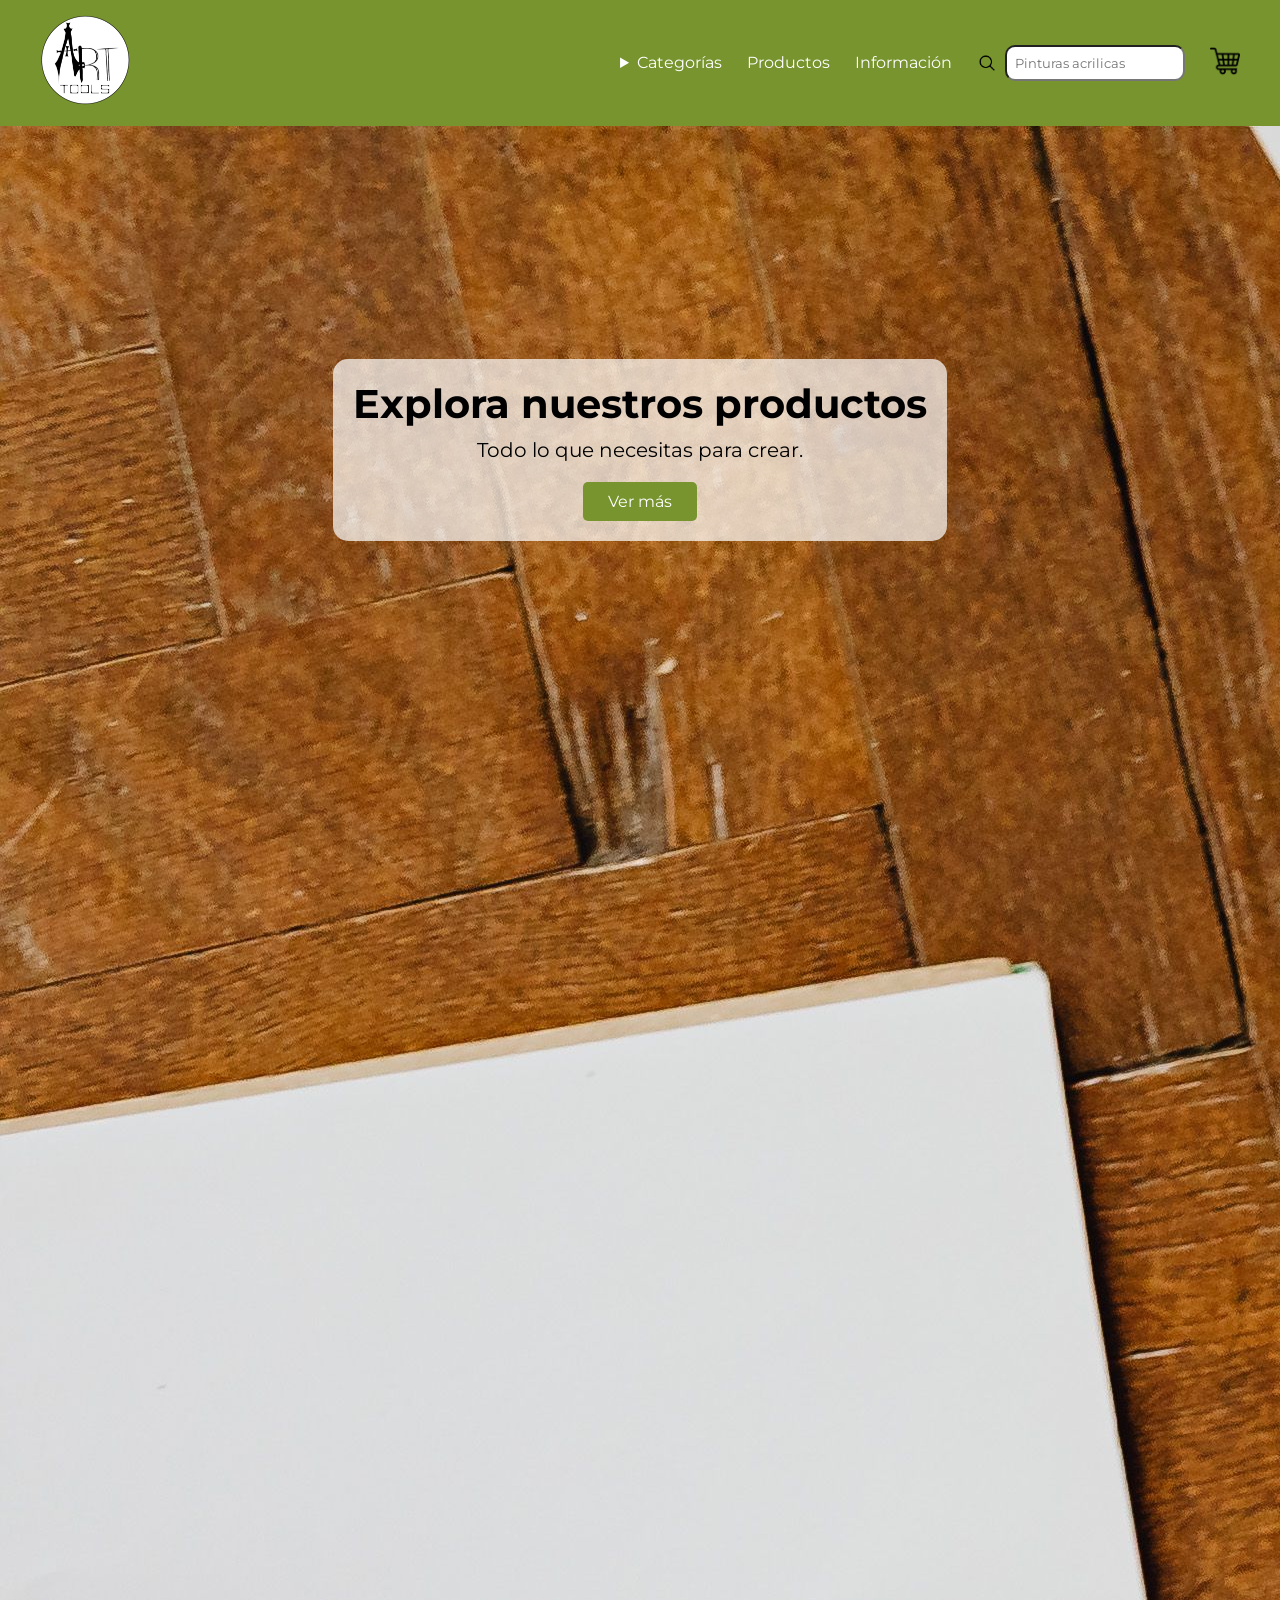
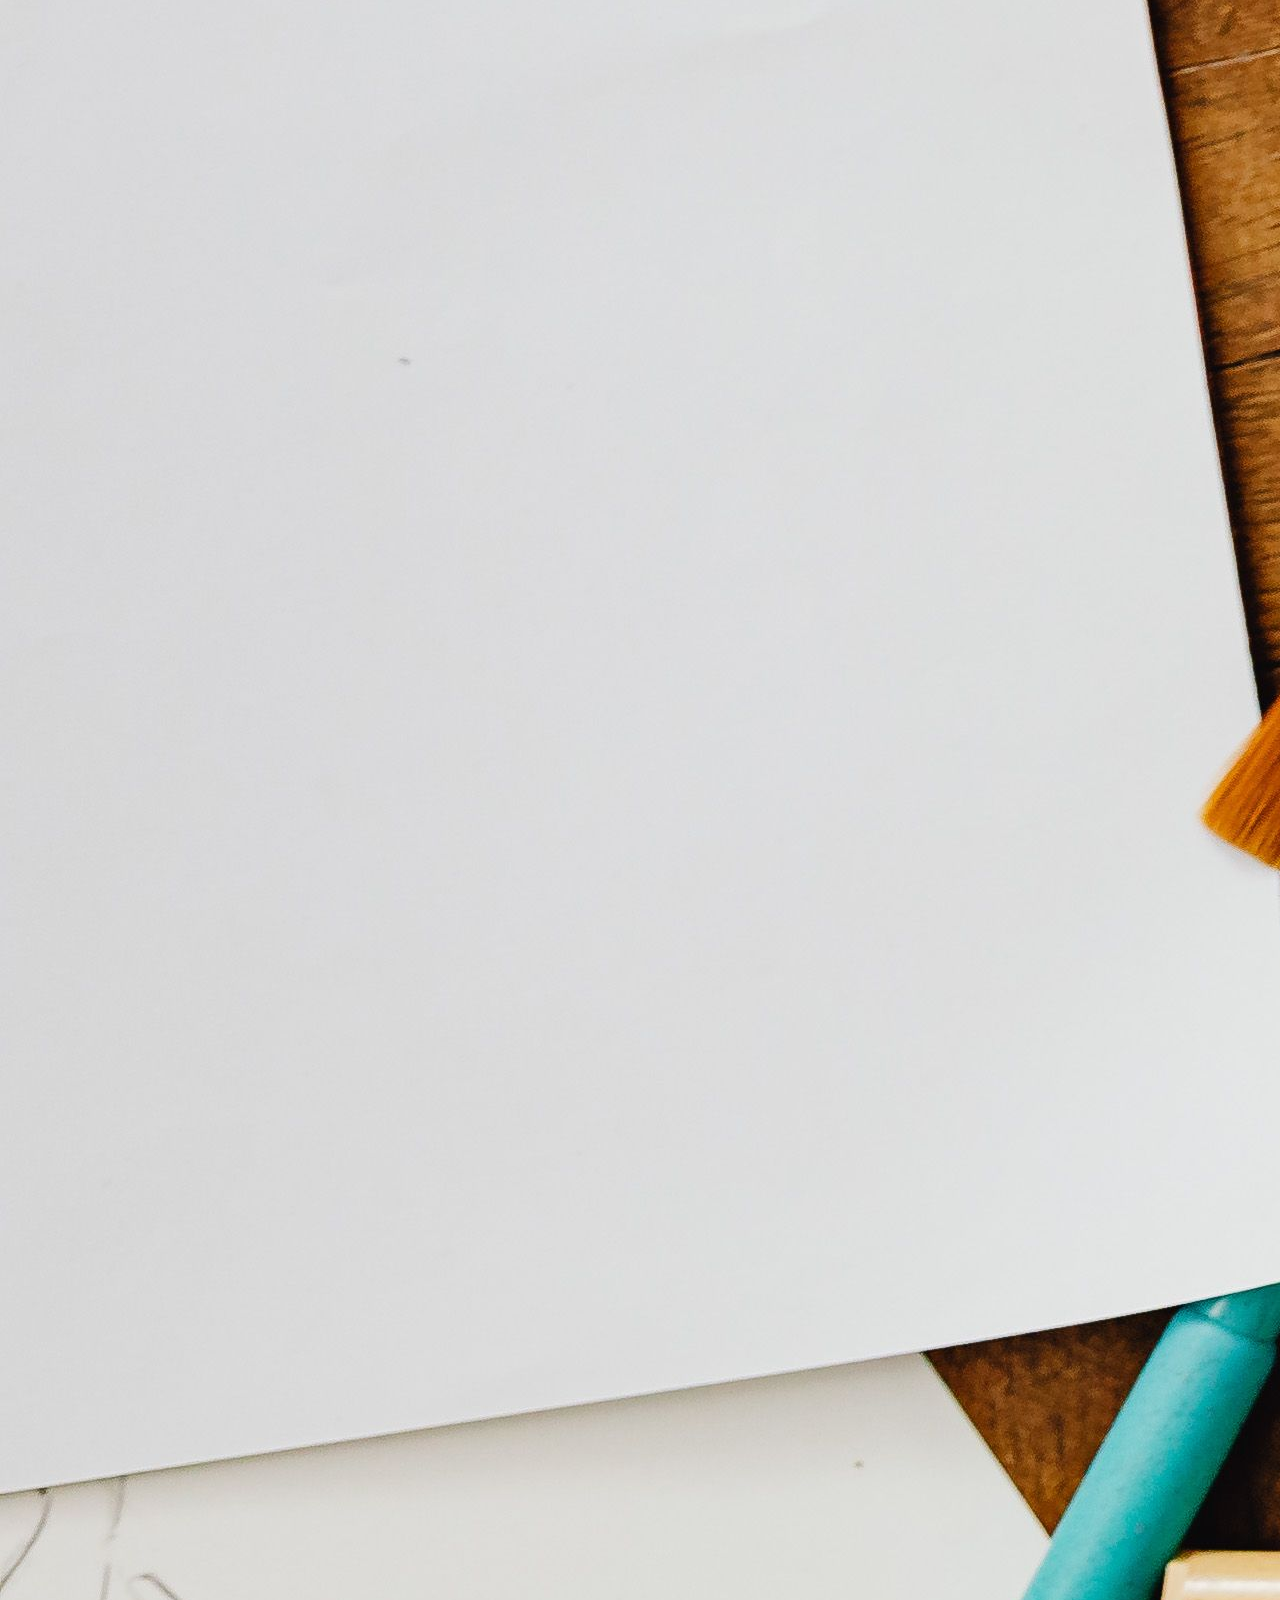
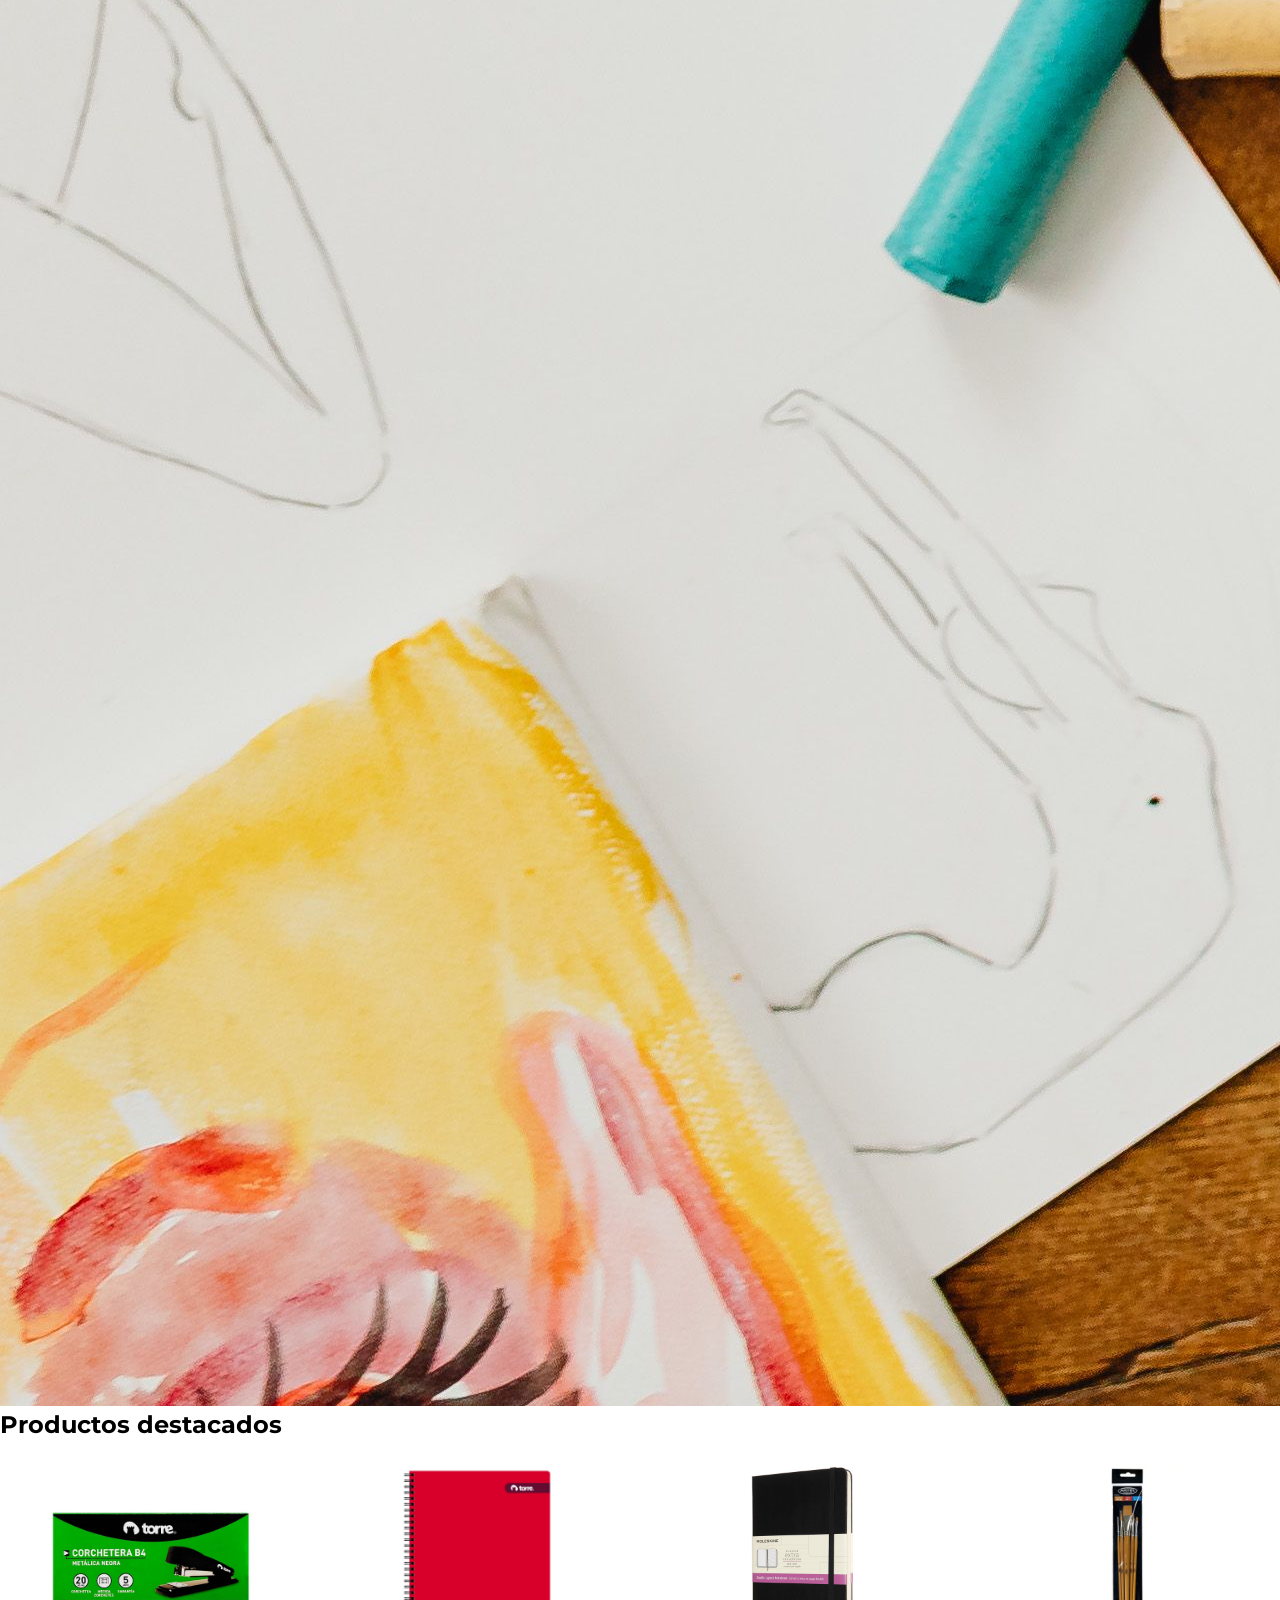
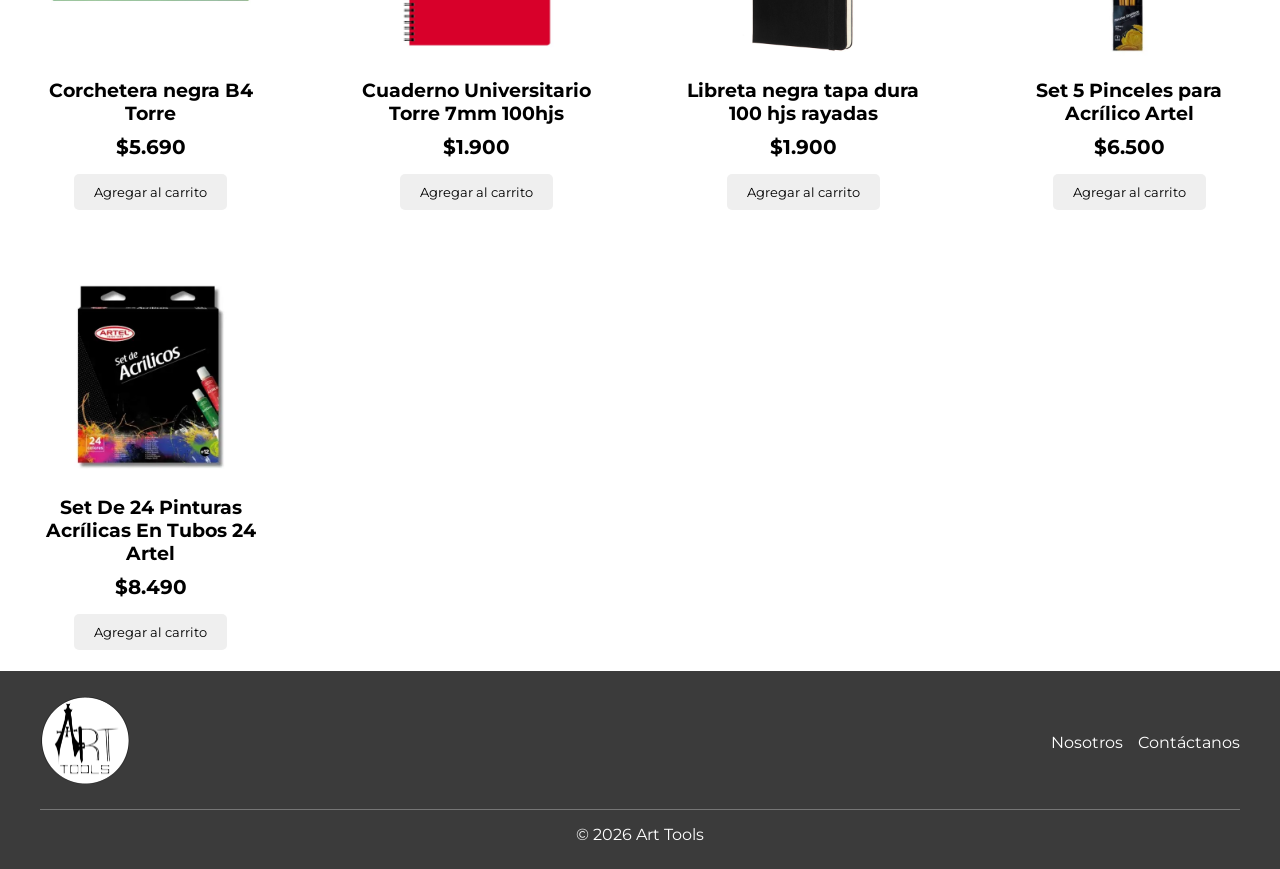
<file: index.html>
<!DOCTYPE html>
<html lang="es">
<head>
    <meta charset="UTF-8">
    <meta name="viewport" content="width=device-width, initial-scale=1.0">
    <title>Art Tools - Tu tienda de arte</title>
    <link rel="stylesheet" href="css/style.css"/>
    <link rel="preconnect" href="https://fonts.googleapis.com">
    <link rel="preconnect" href="https://fonts.gstatic.com" crossorigin>
    <link href="https://fonts.googleapis.com/css2?family=Montserrat:ital,wght@0,700;1,700&display=swap" rel="stylesheet">
</head>
<body>
    <header>
        <nav class="cabecera">
            <div class="logo">
                <h1>
                    <a href="index.html">
                        <img src="img/logo.png" alt="Art Tools"/>
                    </a>
                </h1>
            </div>
            <div class="content-menu">
                <ul class="menu">
                <li class="menu-categorias">
                    <details>
                        <summary>Categorías</summary>
                        <ul class="submenu">
                            <li><a href="#">Escolar</a></li>
                            <li><a href="#">Oficina</a></li>
                            <li><a href="#">Papelería</a></li>
                            <li><a href="#">Técnicas varias</a></li>
                        </ul>
                    </details>
                </li>
                <li><a href="productos.html">Productos</a></li>
                <li><a href="informacion.html">Información</a></li>
                </ul>
                <div class="buscar">
                <form action="/busqueda" method="get">
                <img src="img/lupa.png" alt="" aria-hidden="true"/>
                <label for="busqueda">Buscar</label>
                <input type="text" id="busqueda" 
                    name="barraBusqueda" placeholder="Pinturas acrilicas">
                </form>
                </div>
                <a class="carrito" href="carrito.html">
                <img src="img/carrito-de-compras.png" alt="Carrito"/>
            </a>
            </div>
        </nav>
    </header>
    <main>
        <section class="hero-inicio">  
            <img src="img/banners/banner.jpg" alt="img fondo">
            <div class="hero-content">
                <h2>Explora nuestros productos</h2>
                <p>Todo lo que necesitas para crear.</p>
                <a href="productos.html">Ver más</a>
            </div>
        </section>
        <section class="productos-destacados">
            <h2>Productos destacados</h2>
            <div class="productos-grid">
                <article class="producto-card">
                <a href="producto.html">
                  <img src="img/productos/corchetera.jpg" 
                        alt="corchetera negra b4 torre"/>
                    <h3>Corchetera negra B4 Torre</h3>  
                </a>
                <p class="precio">$5.690</p>
                <button type="button">Agregar al carrito</button>   
            </article>     
            <article class="producto-card">
                <a href="#">
                    <img src="img/productos/cuaderno.jpg" 
                        alt="cuaderno universitario torre 7mm 100hjs"/>
                    <h3>Cuaderno Universitario Torre 7mm 100hjs</h3>
                </a>
                <p class="precio">$1.900</p>
                <button type="button">Agregar al carrito</button>   
            </article>     
            <article class="producto-card">
                <a href="#">
                    <img src="img/productos/libreta.jpg" 
                        alt="libreta negra tapa dura 100 hjs rayadas"/>
                    <h3>Libreta negra tapa dura 100 hjs rayadas</h3>
                </a> 
                <p class="precio">$1.900</p>
                <button type="button">Agregar al carrito</button>   
            </article>     
            <article class="producto-card">
                <a href="#">
                    <img src="img/productos/pinceles.jpg" 
                        alt="set 5 pinceles para acrilico artel"/>
                    <h3>Set 5 Pinceles para Acrílico Artel</h3>
                </a>
                <p class="precio">$6.500</p>
                <button type="button">Agregar al carrito</button>   
            </article>     
            <article class="producto-card">
                <a href="#">
                    <img src="img/productos/pintura.jpg" 
                        alt="set 24 pinturas acrilicas tubos 24 artel"/>
                    <h3>Set De 24 Pinturas Acrílicas En Tubos 24 Artel</h3>
                </a>                
                <p class="precio">$8.490</p>
                <button type="button">Agregar al carrito</button>   
            </article>   
            </div>  
        </section>
    </main>
    <footer>
        <div class="footer-cont">
            <a href="index.html">
                <img src="img/logo.png" alt="Art Tools" />
            </a>
            <ul>
                <li><a href="informacion.html">Nosotros</a></li>
                <li><a href="informacion.html">Contáctanos</a></li>
            </ul>
        </div>
        <p>&copy; 2026 Art Tools</p>
    </footer>
</body>
</html>
</file>
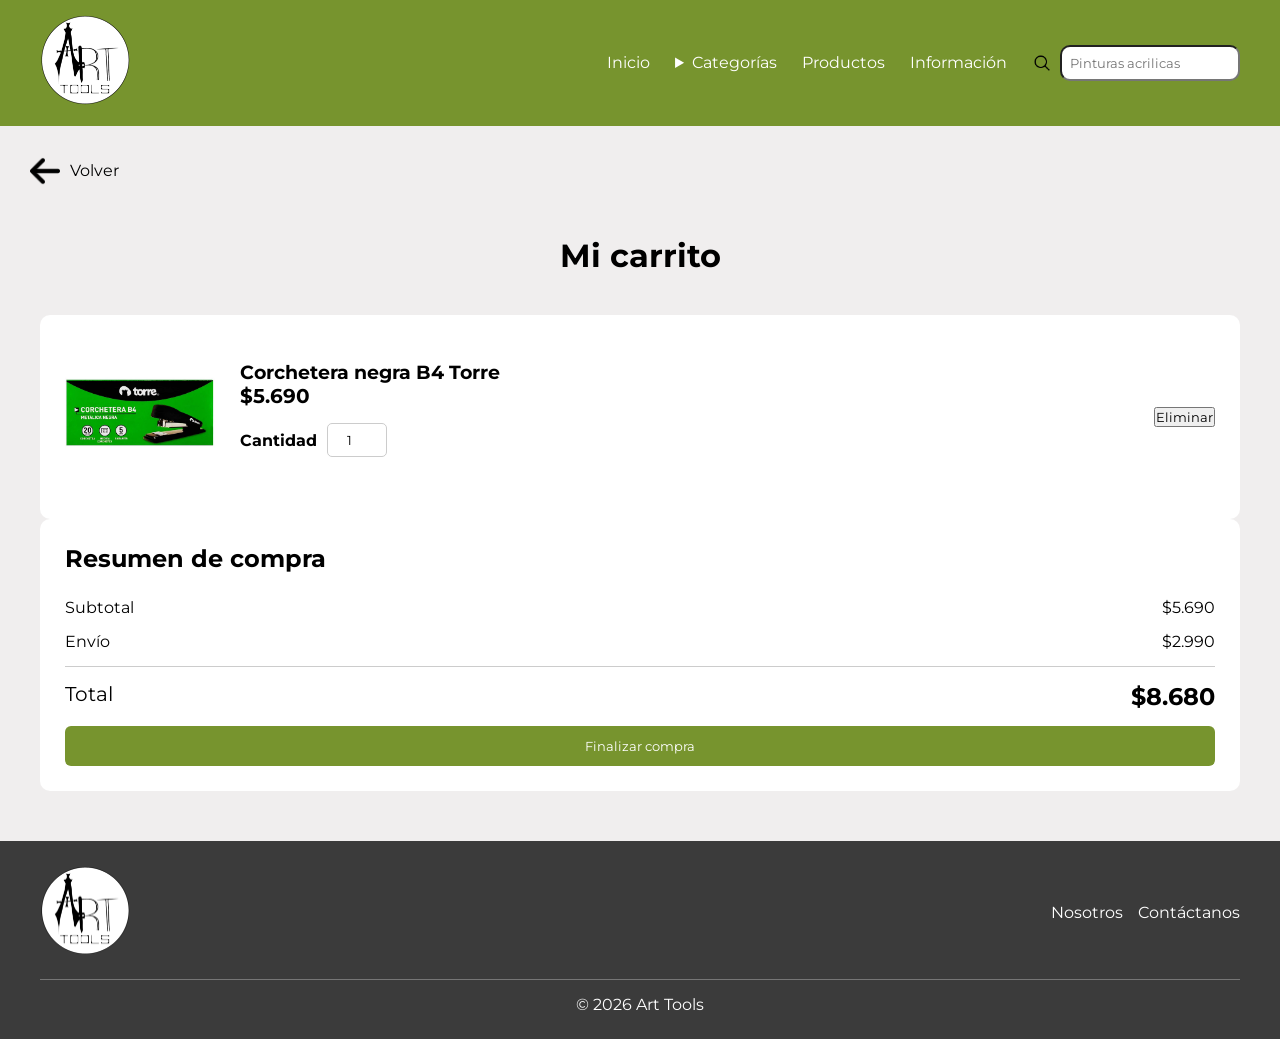
<file: carrito.html>
<!DOCTYPE html>
<html lang="es">
<head>
    <meta charset="UTF-8">
    <meta name="viewport" content="width=device-width, initial-scale=1.0">
    <title>Art Tools - Carrito</title>
    <link rel="stylesheet" href="css/style_carrito.css"/>
    <link rel="preconnect" href="https://fonts.googleapis.com">
    <link rel="preconnect" href="https://fonts.gstatic.com" crossorigin>
    <link href="https://fonts.googleapis.com/css2?family=Montserrat:ital,wght@0,700;1,700&display=swap" rel="stylesheet">
</head>
<body>
    <header>
        <nav class="cabecera">
            <div class="logo">
                <h1>
                    <a href="index.html">
                        <img src="img/logo.png" alt="Art Tools"/>
                    </a>
                </h1>
            </div>
            <div class="content-menu">
                <ul class="menu">
                <li class="menu-categorias">
                    <li><a href="index.html">Inicio</a></li>
                    <details>
                        <summary>Categorías</summary>
                        <ul class="submenu">
                            <li><a href="#">Escolar</a></li>
                            <li><a href="#">Oficina</a></li>
                            <li><a href="#">Papelería</a></li>
                            <li><a href="#">Técnicas varias</a></li>
                        </ul>
                    </details>
                </li>
                <li><a href="productos.html">Productos</a></li>
                <li><a href="informacion.html">Información</a></li>
                </ul>
                <div class="buscar">
                <form action="/busqueda" method="get">
                <img src="img/lupa.png" alt="" aria-hidden="true"/>
                <label for="busqueda">Buscar</label>
                <input type="text" id="busqueda" 
                    name="barraBusqueda" placeholder="Pinturas acrilicas">
                </form>
                </div>
            </div>
        </nav>
    </header>
    <main>
        <div class="volver">      
            <a class="volver" href="#">
            <img src="img/flecha.png" alt="regresar"/>Volver</a>
        </div>
        <section class="carrito-info">
            <h2>Mi carrito</h2>
            <div class="productos-carrito">
                <article class="producto-carrito">
                    <div class="img-p-carrito">
                        <img src="img/productos/corchetera.jpg" alt="Corchetera negra B4 Torre"/>
                    </div>
                    <div class="info-carrito">
                        <h3>Corchetera negra B4 Torre</h3>
                        <p class="precio">$5.690</p>
                        <div class="cantidad">
                            <label for="cantidad-p">Cantidad</label>
                            <input type="number" id="cantidad-p"
                                name="cantidad-p" value="1" min="1"/>
                        </div>
                    </div>
                    <button type="button">Eliminar</button>
                </article>
                <aside class="resumen-carrito">
                    <h2>Resumen de compra</h2>
                    <div class="subtotal">
                        <span>Subtotal</span>
                        <span>$5.690</span>
                    </div>
                    <div class="envio">
                        <span>Envío</span>
                        <span>$2.990</span>
                    </div>
                    <div class="total">
                        <span>Total</span>
                        <strong>$8.680</strong>
                    </div>
                    <button type="button">Finalizar compra</button>
                </aside>
            </div>
        </section>
    </main>
    <footer>
        <div class="footer-cont">
            <a href="index.html">
                <img src="img/logo.png" alt="Art Tools" />
            </a>
            <ul>
                <li><a href="informacion.html">Nosotros</a></li>
                <li><a href="informacion.html">Contáctanos</a></li>
            </ul>
        </div>
        <p>&copy; 2026 Art Tools</p>
    </footer>
</body>
</html>
</file>
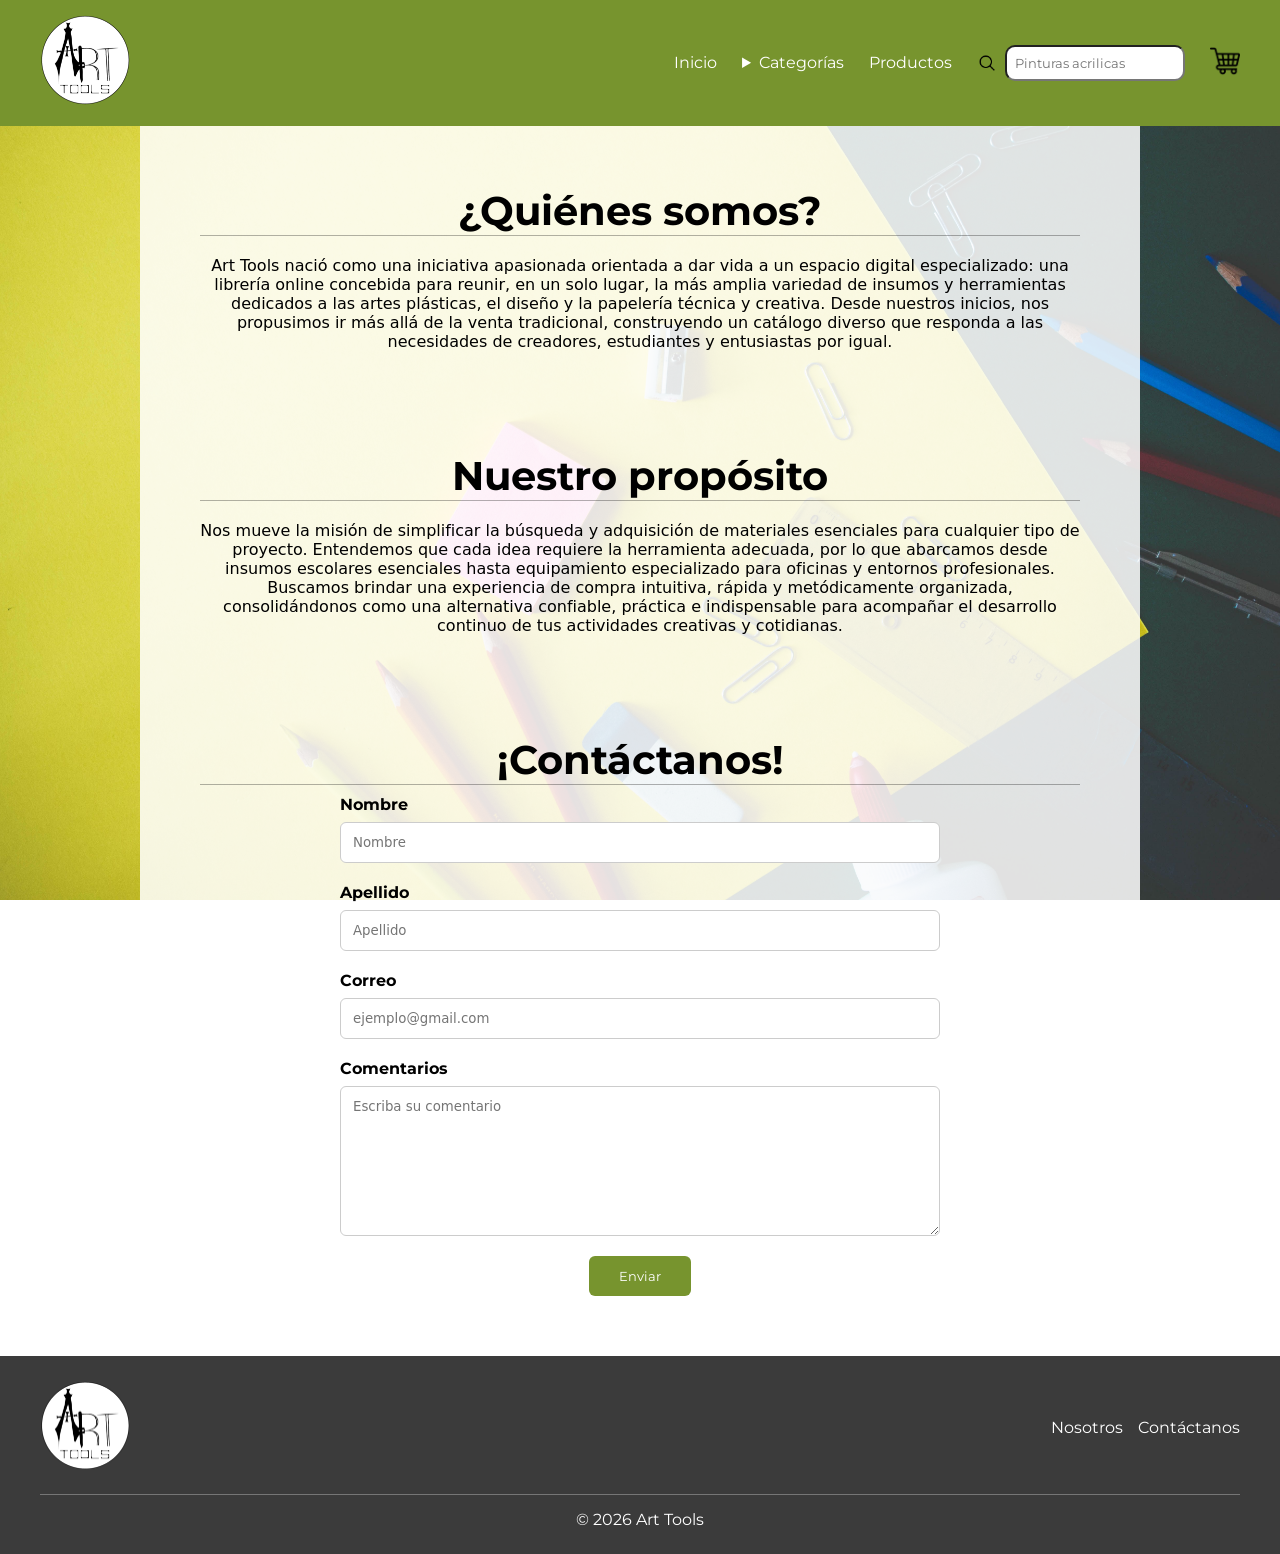
<file: informacion.html>
<!DOCTYPE html>
<html lang="es">
<head>
    <meta charset="UTF-8">
    <meta name="viewport" content="width=device-width, initial-scale=1.0">
    <title>Art Tools - Nosotros</title>
    <link rel="stylesheet" href="css/style_info.css"/>
    <link rel="preconnect" href="https://fonts.googleapis.com">
    <link rel="preconnect" href="https://fonts.gstatic.com" crossorigin>
    <link href="https://fonts.googleapis.com/css2?family=Montserrat:ital,wght@0,700;1,700&display=swap" rel="stylesheet">
</head>
</head>
<body>
    <header>
        <nav class="cabecera">
            <div class="logo">
                <h1>
                    <a href="index.html">
                        <img src="img/logo.png" alt="Art Tools"/>
                    </a>
                </h1>
            </div>
            <div class="content-menu">
                <ul class="menu">
                    <li><a href="index.html">Inicio</a></li>
                    <li class="menu-categorias">
                        <details>
                            <summary>Categorías</summary>
                            <ul class="submenu">
                                <li><a href="#">Escolar</a></li>
                                <li><a href="#">Oficina</a></li>
                                <li><a href="#">Papelería</a></li>
                                <li><a href="#">Técnicas varias</a></li>
                            </ul>
                        </details>
                    </li>
                    <li><a href="productos.html">Productos</a></li>
                </ul>
                <div class="buscar">
                <form action="/busqueda" method="get">
                <img src="img/lupa.png" alt="" aria-hidden="true"/>
                <label for="busqueda">Buscar</label>
                <input type="text" id="busqueda" 
                    name="barraBusqueda" placeholder="Pinturas acrilicas">
                </form>
                </div>
                <a class="carrito" href="carrito.html">
                <img src="img/carrito-de-compras.png" alt="Carrito"/>
            </a>
            </div>
        </nav>
    </header>
    <main>
        <section class="hero-info">
        <div class="contenido">
            <section class="somos">
                <h2>¿Quiénes somos?</h2>
                <p>Art Tools nació como una iniciativa apasionada orientada a dar vida a un espacio digital 
                    especializado: una librería online concebida para reunir, en un solo lugar, la más amplia
                    variedad de insumos y herramientas dedicados a las artes plásticas, el diseño y la papelería 
                    técnica y creativa. Desde nuestros inicios, nos propusimos ir más allá de la venta tradicional,
                    construyendo un catálogo diverso que responda a las necesidades de creadores, estudiantes y
                    entusiastas por igual.
                </p>      
            </section>
            <section class="proposito">
                <h2>Nuestro propósito</h2>
                <p>Nos mueve la misión de simplificar la búsqueda y adquisición de materiales 
                    esenciales para cualquier tipo de proyecto. Entendemos que cada idea requiere 
                    la herramienta adecuada, por lo que abarcamos desde insumos escolares esenciales 
                    hasta equipamiento especializado para oficinas y entornos profesionales. 
                    Buscamos brindar una experiencia de compra intuitiva, rápida y metódicamente organizada, 
                    consolidándonos como una alternativa confiable, práctica e indispensable para acompañar 
                    el desarrollo continuo de tus actividades creativas y cotidianas.
                </p>  
            </section>
            <section class="contacto">
                <h2>¡Contáctanos!</h2>
                <form action="/formulario" method="post">
                <div class="campo">
                    <label for="nombre">Nombre</label>
                    <input 
                        type="text" 
                        id="nombre" 
                        name="nombre"
                        placeholder="Nombre"
                        required>
                </div>
                <div class="campo">
                    <label for="apellido">Apellido</label>
                    <input 
                        type="text" 
                        id="apellido" 
                        name="apellido"
                        placeholder="Apellido"
                        required>
                </div>
                <div class="campo">
                    <label for="email">Correo</label>
                    <input 
                        type="email" 
                        id="email" 
                        name="correo" 
                        placeholder="ejemplo@gmail.com"
                        required>
                </div>
                <div class="campo">
                    <label for="comentario">Comentarios</label>
                    <textarea 
                        id="comentario" 
                        name="comentario" 
                        placeholder="Escriba su comentario"
                        required></textarea>
                </div>
                <button type="submit">Enviar</button>
            </form>
        </section>   
        </div>    
    </main>
    <footer>
        <div class="footer-cont">
            <a href="index.html">
                <img src="img/logo.png" alt="Art Tools" />
            </a>
            <ul>
                <li><a href="informacion.html">Nosotros</a></li>
                <li><a href="informacion.html">Contáctanos</a></li>
            </ul>
        </div>
        <p>&copy; 2026 Art Tools</p>
    </footer>
</body>
</html>
</file>
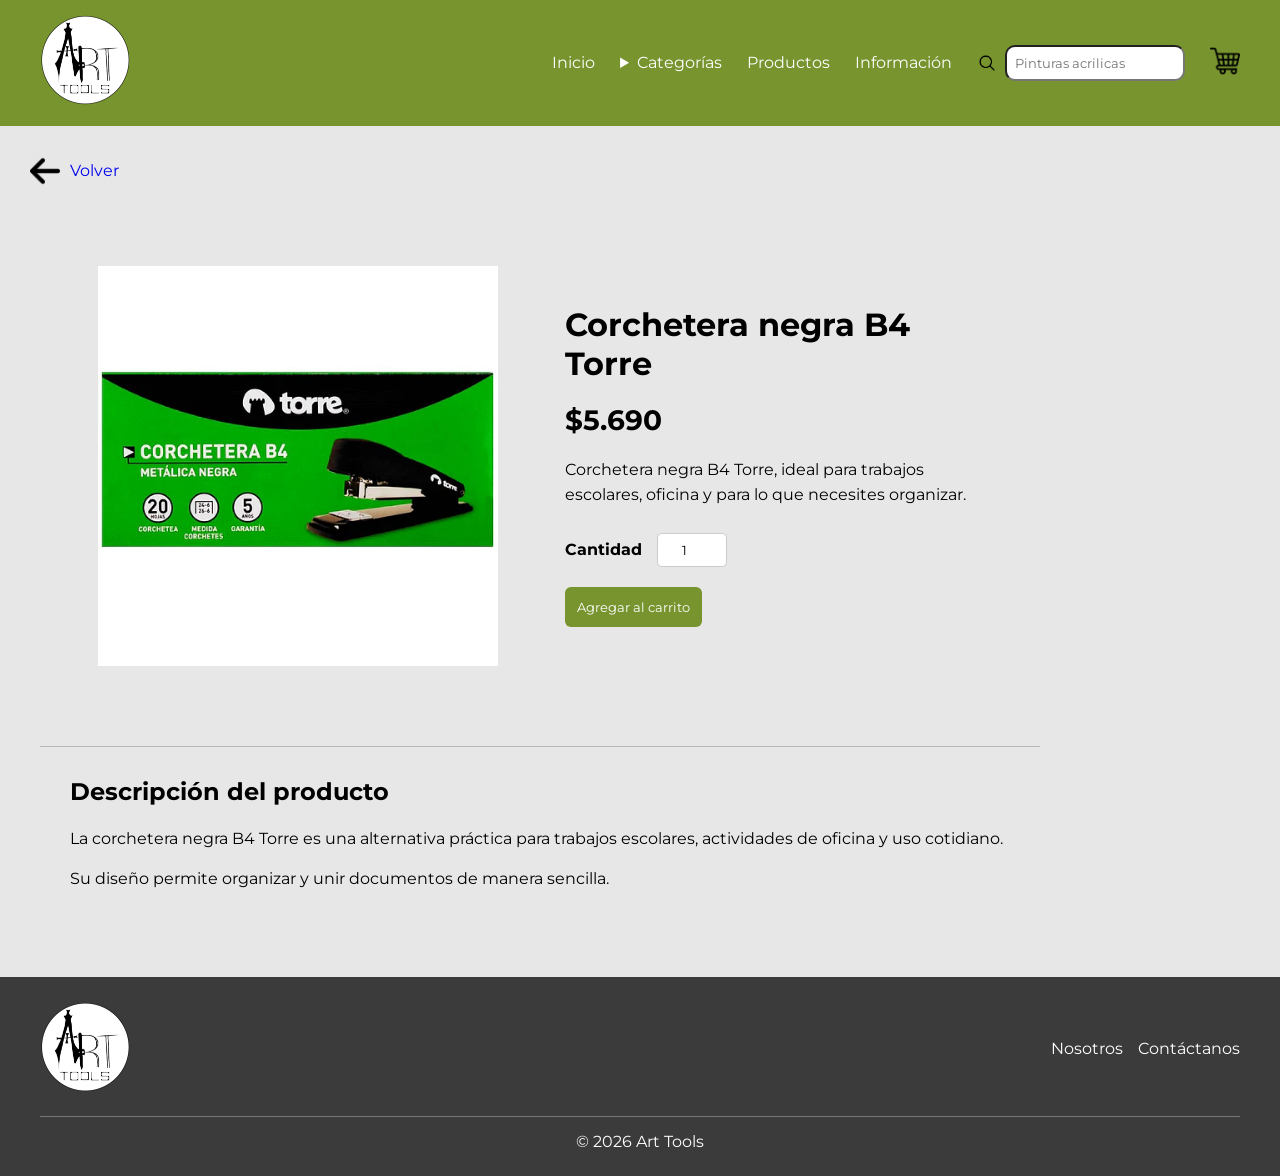
<file: producto.html>
<!DOCTYPE html>
<html lang="es">
<head>
    <meta charset="UTF-8">
    <meta name="viewport" content="width=device-width, initial-scale=1.0">
    <title>Art Tools - Corchetera negra B4 Torre</title>
    <link rel="stylesheet" href="css/style_producto.css"/>
    <link rel="preconnect" href="https://fonts.googleapis.com">
    <link rel="preconnect" href="https://fonts.gstatic.com" crossorigin>
    <link href="https://fonts.googleapis.com/css2?family=Montserrat:ital,wght@0,700;1,700&display=swap" rel="stylesheet">
</head>
<body>
    <header>
        <nav class="cabecera">
            <div class="logo">
                <h1>
                    <a href="index.html">
                        <img src="img/logo.png" alt="Art Tools"/>
                    </a>
                </h1>
            </div>
            <div class="content-menu">
                <ul class="menu">
                    <li><a href="index.html">Inicio</a></li>
                    <li class="menu-categorias">
                        <details>
                            <summary>Categorías</summary>
                            <ul class="submenu">
                                <li><a href="#">Escolar</a></li>
                                <li><a href="#">Oficina</a></li>
                                <li><a href="#">Papelería</a></li>
                                <li><a href="#">Técnicas varias</a></li>
                            </ul>
                        </details>
                    </li>
                    <li><a href="productos.html">Productos</a></li>
                    <li><a href="informacion.html">Información</a></li>
                </ul>
                <div class="buscar">
                <form action="/busqueda" method="get">
                <img src="img/lupa.png" alt="" aria-hidden="true"/>
                <label for="busqueda">Buscar</label>
                <input type="text" id="busqueda" 
                    name="barraBusqueda" placeholder="Pinturas acrilicas">
                </form>
                </div>
                <a class="carrito" href="carrito.html">
                <img src="img/carrito-de-compras.png" alt="Carrito"/>
            </a>
            </div>
        </nav>
    </header>
    <main>
        <div class="volver">      
            <a class="volver" href="#">
                <img src="img/flecha.png" alt="regresar"/>Volver</a>
        </div>
        <section class="detalle-producto">
            <div class="imagen-producto">
                <img src="img/productos/corchetera.jpg" alt="Corchetera negra B4 Torre"/>
            </div>
            <div class="producto-info">
                <h2>Corchetera negra B4 Torre</h2>
                <p class="precio">$5.690</p>
                <p class="descripcion">Corchetera negra B4 Torre, 
                    ideal para trabajos escolares, oficina y para lo que necesites organizar.
                </p>
                <div class="cantidad">
                <label for="cantidad">Cantidad</label>
                    <input
                        type="number"
                        id="cantidad"
                        name="cantidad"
                        value="1"
                        min="1">
                </div>
                <button type="button">Agregar al carrito</button>
            </div>       
        </section>
        <section class="descripcion-producto">
            <h2>Descripción del producto</h2>
            <p>
                La corchetera negra B4 Torre es una alternativa
                práctica para trabajos escolares, actividades
                de oficina y uso cotidiano.
            </p>
            <p>
                Su diseño permite organizar y unir documentos
                de manera sencilla.
            </p>
        </section>
    </main>
    <footer>
        <div class="footer-cont">
            <a href="index.html">
                <img src="img/logo.png" alt="Art Tools" />
            </a>
            <ul>
                <li><a href="informacion.html">Nosotros</a></li>
                <li><a href="informacion.html">Contáctanos</a></li>
            </ul>
        </div>
        <p>&copy; 2026 Art Tools</p>
    </footer>
</body>
</html>
</file>
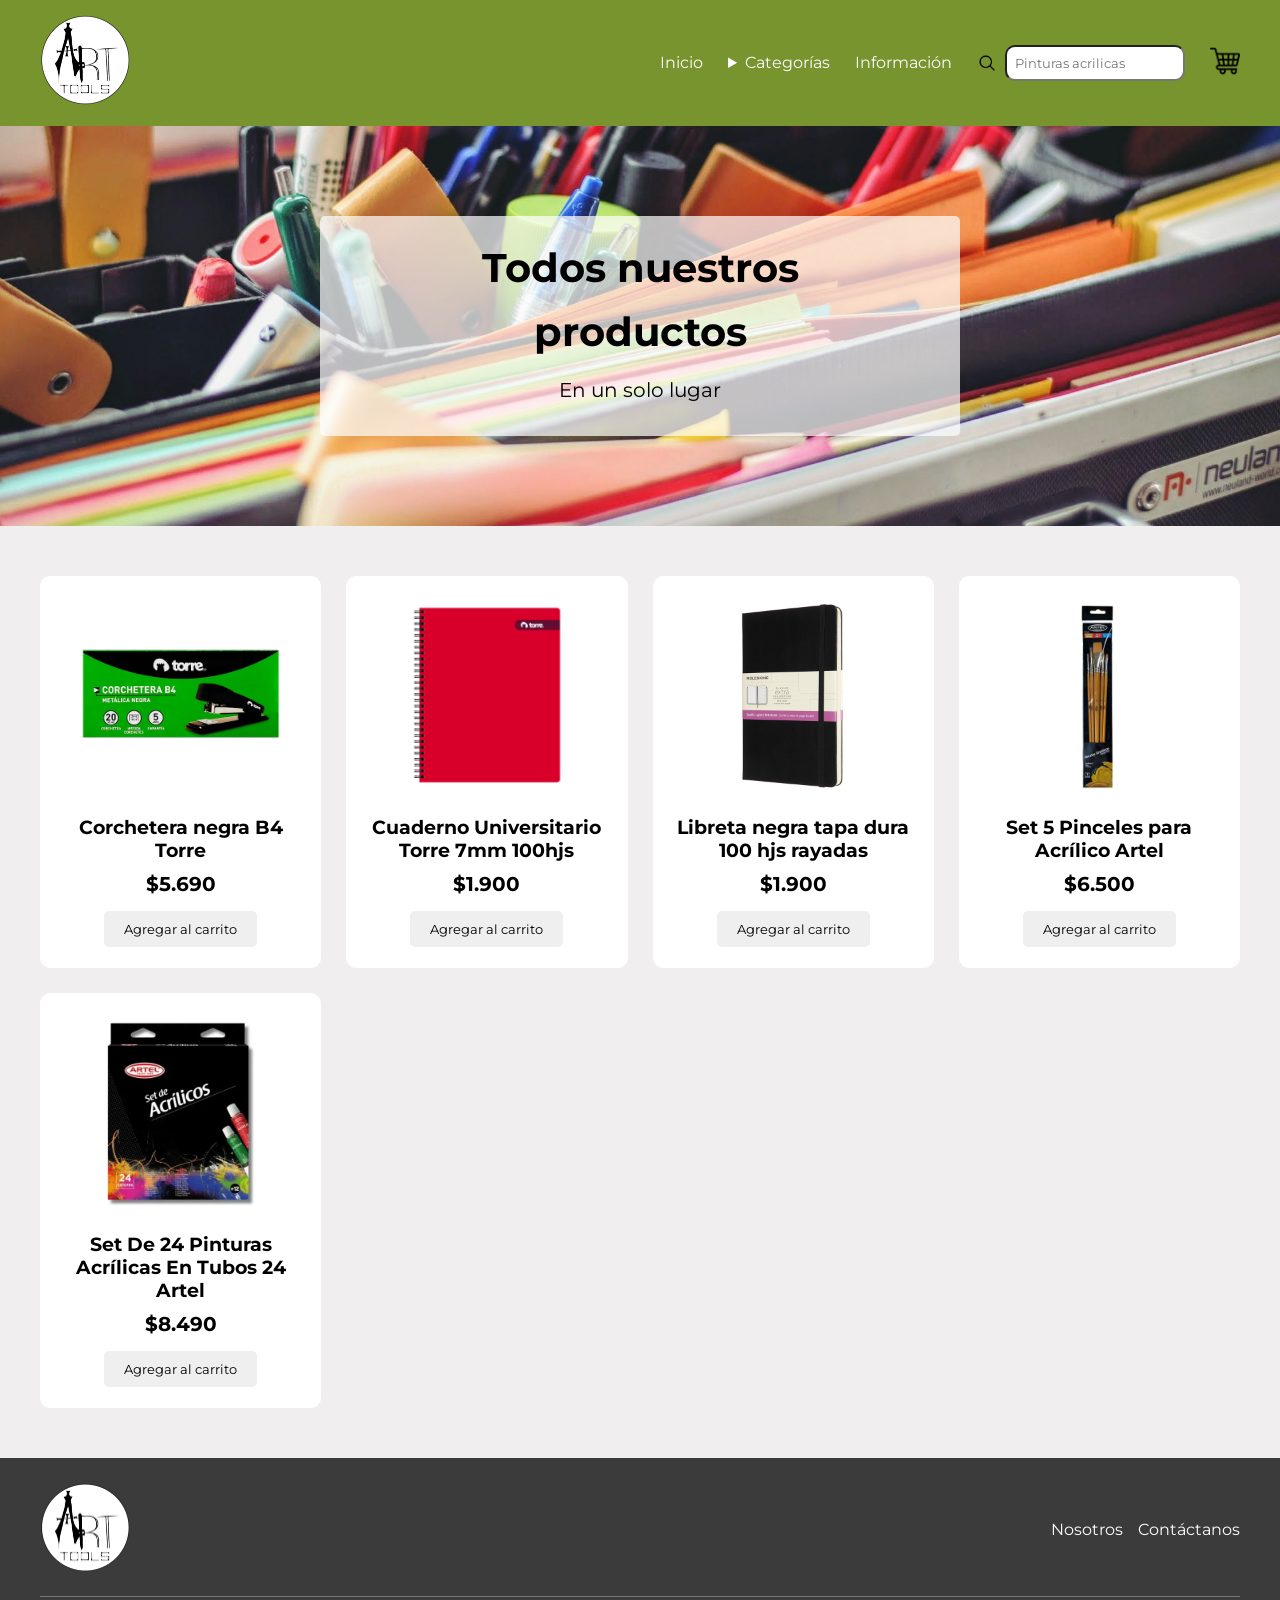
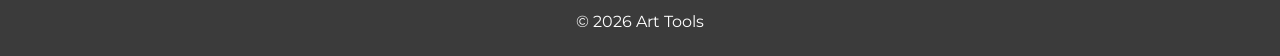
<file: productos.html>
<!DOCTYPE html>
<html lang="es">
<head>
    <meta charset="UTF-8">
    <meta name="viewport" content="width=device-width, initial-scale=1.0">
    <title>Art Tools - Productos</title>
    <link rel="stylesheet" href="css/style_productos.css"/>
    <link rel="preconnect" href="https://fonts.googleapis.com">
    <link rel="preconnect" href="https://fonts.gstatic.com" crossorigin>
    <link href="https://fonts.googleapis.com/css2?family=Montserrat:ital,wght@0,700;1,700&display=swap" rel="stylesheet">
</head>
<body>
    <header>
       <nav class="cabecera">
            <div class="logo">
                <h1>
                    <a href="index.html">
                        <img src="img/logo.png" alt="Art Tools"/>
                    </a>
                </h1>
            </div>
            <div class="content-menu">
                <ul class="menu">
                    <li><a href="index.html">Inicio</a></li>
                    <li class="menu-categorias">
                        <details>
                            <summary>Categorías</summary>
                            <ul class="submenu">
                                <li><a href="#">Escolar</a></li>
                                <li><a href="#">Oficina</a></li>
                                <li><a href="#">Papelería</a></li>
                                <li><a href="#">Técnicas varias</a></li>
                            </ul>
                        </details>
                    </li>
                    <li><a href="informacion.html">Información</a></li>
                </ul>
                <div class="buscar">
                <form action="/busqueda" method="get">
                <img src="img/lupa.png" alt="" aria-hidden="true"/>
                <label for="busqueda">Buscar</label>
                <input type="text" id="busqueda" 
                    name="barraBusqueda" placeholder="Pinturas acrilicas">
                </form>
                </div>
                <a class="carrito" href="carrito.html">
                <img src="img/carrito-de-compras.png" alt="Carrito"/>
            </a>
            </div>
        </nav>
    </header>
    <main>
        <section class="hero-products">
            <img src="img/banners/banner3.jpg" alt="productos de arte"/>
            <div class="hero-content">
                <h2>Todos nuestros productos</h2>
                <p>En un solo lugar</p>
            </div>
        </section>
         <section class="lista-productos">
            <div class="productos-grid">
                <article class="producto-card">
                <a href="producto.html">
                  <img src="img/productos/corchetera.jpg" 
                        alt="corchetera negra b4 torre"/>
                    <h3>Corchetera negra B4 Torre</h3>  
                </a>
                <p class="precio">$5.690</p>
                <button type="button">Agregar al carrito</button>   
            </article>     
            <article class="producto-card">
                <a href="#">
                    <img src="img/productos/cuaderno.jpg" 
                        alt="cuaderno universitario torre 7mm 100hjs"/>
                    <h3>Cuaderno Universitario Torre 7mm 100hjs</h3>
                </a>
                <p class="precio">$1.900</p>
                <button type="button">Agregar al carrito</button>   
            </article>     
            <article class="producto-card">
                <a href="#">
                    <img src="img/productos/libreta.jpg" 
                        alt="libreta negra tapa dura 100 hjs rayadas"/>
                    <h3>Libreta negra tapa dura 100 hjs rayadas</h3>
                </a> 
                <p class="precio">$1.900</p>
                <button type="button">Agregar al carrito</button>   
            </article>     
            <article class="producto-card">
                <a href="#">
                    <img src="img/productos/pinceles.jpg" 
                        alt="set 5 pinceles para acrilico artel"/>
                    <h3>Set 5 Pinceles para Acrílico Artel</h3>
                </a>
                <p class="precio">$6.500</p>
                <button type="button">Agregar al carrito</button>   
            </article>     
            <article class="producto-card">
                <a href="#">
                    <img src="img/productos/pintura.jpg" 
                        alt="set 24 pinturas acrilicas tubos 24 artel"/>
                    <h3>Set De 24 Pinturas Acrílicas En Tubos 24 Artel</h3>
                </a>                
                <p class="precio">$8.490</p>
                <button type="button">Agregar al carrito</button>   
            </article>   
            </div>  
        </section>
    </main>
    <footer>
        <div class="footer-cont">
            <a href="index.html">
                <img src="img/logo.png" alt="Art Tools" />
            </a>
            <ul>
                <li><a href="informacion.html">Nosotros</a></li>
                <li><a href="informacion.html">Contáctanos</a></li>
            </ul>
        </div>
        <p>&copy; 2026 Art Tools</p>
    </footer>
</body>
</html>
</file>
<file: css/style.css>
*{
    margin: 0px;/*quita margenes*/
    padding: 0px;
    box-sizing: border-box;
    font-family: 'Montserrat', sans-serif;
    text-decoration: none;
}

header {
    position: sticky;
    top: 0;
    z-index: 1000;
}

.cabecera {
    display: flex;/*coloca elementos en una fila*/
    align-items: center;/*coloca elementos en el centro verticalmente*/
    justify-content: space-between;/*coloca elementos en el centro horizontalmente*/
    padding: 15px 40px;
    background-color: #77942e;
}

.logo img {
    width: 90px;/*maneja el ancho*/
    height: auto;/*calcula para mantener la proporción*/
}

.content-menu{
    display: flex;
    align-items: center;
    gap: 25px;/*da espacio entre elementos*/
}
.menu {
    display: flex;
    align-items: center;
    gap: 25px;
    list-style: none;/*quita viñetas de lista*/
    margin: 0;
    padding: 0;
    color: #ffff;
}

.menu > li a {
    color: #ffff;
}
.menu-categorias {
    position: relative;

}

.menu-categorias summary {
    cursor: pointer;
}

.submenu {
    position: absolute;
    list-style: none;
    margin: 10px 0 0;
    padding: 5px;
    width: 200px;
    display: flex;
    flex-direction: column;
    gap: 5px;
    background-color: #3a6324;
    border: 1px solid #ffff;
    border-radius: 8px;
}

.submenu a {
    display: block;
    padding: 10px;
    color: #ffff;
    text-decoration: none;
    transition: background-color 0.2s ease;
}

.submenu a:hover {
    background-color: #00543d; 
    text-decoration: none;
}

.content-menu form {
    display: flex;
    align-items: center;
    gap: 8px;

}

.content-menu form label {
    position: absolute;
    width: 1px;
    height: 1px;
    overflow: hidden;/*esconde el texto"buscar"*/    
}
.content-menu form input {
    border-radius: 10px;
}

.content-menu form img {
    width: 20px;
    height: 20px;
}

.content-menu form input {
    width: 180px;
    padding: 8px;
}

.content-menu > a img {/*selecciona los a hijos de cabecera*/
    width: 30px;
    height: 30px;
}

#hero {
    position: relative;
    width: 100%;/*ocupa todo el anocho disponible*/
    height: 400px;
    overflow: hidden;
}

#hero > img {
    width: 100%;
    height: 100%;
    object-fit: cover;
    display: block;
}

.hero-content{
    position: absolute;
    top: 50%;/* mueve al elemento al 50% del banner */
    left: 50%; /* lo lleva al 50% del ancho */
    transform: translate(-50%, -50%);/* lo mueve hacia atras de su propio tamaño */
    text-align: center;
    z-index: 1;    
    background-color: rgb(255, 255, 255, 0.7) ;
    padding: 20px;
    border-radius: 15px;
}
.hero-content h2 {
    font-size: 40px;
    margin-bottom: 10px;
}

.hero-content p{
    font-size: 20px;
    margin-bottom: 20px;
}

.hero-content a{
    display: inline-block;
    padding: 10px 25px;
    background-color: #77942e;
    border-radius: 5px;
    color: #ffff;
}

.hero-content a:hover { 
    background-color: #00543d;
}

#productos-destacados {
    padding: 50px 40px;   
    background-color: #f0eeee;
}

#productos-destacados  h2 {
    text-align: center;
    border-bottom: 1px solid rgba(0, 0, 0, 0.3);
    margin-bottom: 30px;

}

.productos-grid {
    display: grid;
    grid-template-columns: repeat(4, 1fr);
    gap: 25px;
}

.producto-card {
    padding: 20px;
    border: 1px solid #ffff;
    border-radius: 10px;
    text-align: center;
    background-color: #ffff;
}

.producto-card img {
    width: 200px;
    height: 200px;
    object-fit: contain;
}

.producto-card a {
    text-decoration: none;
    color: inherit;
}

.producto-card {
    transition: transform 0.2s;
}

.producto-card:hover {
    transform: translateY(-5px);
}
.producto-card h3 {
    margin: 15px 0 10px;
}

.producto-card .precio {
    font-size: 20px;
    font-weight: bold;
    margin-bottom: 15px;
}

.producto-card button {
    padding: 10px 20px;
    border: none;
    border-radius: 5px;
    cursor: pointer;
}

footer {
    background-color: #3b3b3b;
    color: #ffff;
    padding: 25px 40px;
}

.footer-cont {
    display: flex;
    align-items: center;
    justify-content: space-between;
}

.footer-cont ul {
    display: flex;
    list-style: none;
    gap:15px;
    margin: 0;
    padding: 0;
}

.footer-cont a {
    color: #ffff;
    text-decoration: none;
}

.footer-cont img {
    width: 90px;
    height: auto;
}

footer p {
    text-align: center;
    margin: 20px 0 0;
    padding-top: 15px;
    border-top: 1px solid rgba(255, 255, 255, 0.3);
}
</file>
<file: css/style_carrito.css>
*{
    margin: 0px;/*quita margenes*/
    padding: 0px;
    box-sizing: border-box;
    font-family: 'Montserrat', sans-serif;
    text-decoration: none;
}

header {
    position: sticky;
    top: 0;
    z-index: 1000;
}

.cabecera {
    display: flex;/*coloca elementos en una fila*/
    align-items: center;/*coloca elementos en el centro verticalmente*/
    justify-content: space-between;/*coloca elementos en el centro horizontalmente*/
    padding: 15px 40px;
    background-color: #77942e;
}

.logo img {
    width: 90px;/*maneja el ancho*/
    height: auto;/*calcula para mantener la proporción*/
}

.content-menu{
    display: flex;
    align-items: center;
    gap: 25px;/*da espacio entre elementos*/
}
.menu {
    display: flex;
    align-items: center;
    gap: 25px;
    list-style: none;/*quita viñetas de lista*/
    margin: 0;
    padding: 0;
    color: #ffff;
}

.menu > li a {
    color: #ffff;
}
.menu-categorias {
    position: relative;

}

.menu-categorias summary {
    cursor: pointer;
}

.submenu {
    position: absolute;
    list-style: none;
    margin: 10px 0 0;
    padding: 5px;
    width: 200px;
    display: flex;
    flex-direction: column;
    gap: 5px;
    background-color: #3a6324;
    border: 1px solid #ffff;
    border-radius: 8px;
}

.submenu a {
    display: block;
    padding: 10px;
    color: #ffff;
    text-decoration: none;
    transition: background-color 0.2s ease;
}

.submenu a:hover {
    background-color: #00543d; 
    text-decoration: none;
}

.content-menu form {
    display: flex;
    align-items: center;
    gap: 8px;

}

.content-menu form label {
    position: absolute;
    width: 1px;
    height: 1px;
    overflow: hidden;/*esconde el texto"buscar"*/    
}
.content-menu form input {
    border-radius: 10px;
}

.content-menu form img {
    width: 20px;
    height: 20px;
}

.content-menu form input {
    width: 180px;
    padding: 8px;
}
body {
    background-color: #f0eeee;
}

.volver {
    display: flex;
    align-items: center;
    gap: 10px;
    margin-left: 15px;
    margin-top: 15px;
    color: #000;
}

.volver img {
    width: 30px;
    height: auto;
}

.carrito-info {
    padding: 50px 40px;
    min-height: 600px;
}

.carrito-info > h2{
    text-align: center;
    margin-bottom: 40px;
    font-size: 32px;
}

.contenido-carrito {
    max-width: 110px;
    margin: 0 auto;
    display: grid;
    grid-template-columns: 2fr 1fr;
    gap: 30px;
    align-items: start;
}

.producto-carrito {
    display: flex;
    align-items: center;
    gap:25px;
    padding: 25px;
    background-color: #ffff;
    border-radius: 10px;
}

.img-p-carrito img {
    width: 150px;
    height: 150px;
    object-fit: contain;
}

.info-carrito {
    flex: 1;
}

.info-carrito {
    margin-bottom: 15px;
}

.info-carrito .precio {
    font-size: 20px;
    font-weight: bold;
    margin-bottom: 15px;
}

.cantidad {
    display: flex;
    align-items: center;
    gap: 10px;
}

.cantidad label {
    font-weight: bold;
}

.cantidad input {
    width: 60px;
    padding: 8px;
    text-align: center;
    border: 1px solid #ccc;
    border-radius: 5px;
}

.eliminar {
    padding: 8px 15px;
    border: none;
    border-radius: 5px;

    background-color: #ddd;
    cursor: pointer;
}

.eliminar:hover {
    background-color: #bbb;
}

.resumen-carrito {
    padding: 25px;

    background-color: #ffffff;
    border-radius: 10px;
}

.resumen-carrito h2 {
    margin-bottom: 25px;
}

.subtotal, .envio, .total {
    display: flex;
    justify-content: space-between;
    margin-bottom: 15px;
}

.total {
    padding-top: 15px;
    border-top: 1px solid #ccc;
    font-size: 20px;
}

.total strong {
    font-size: 24px;
}

.resumen-carrito button {
    width: 100%;
    padding: 12px;
    border: none;
    border-radius: 6px;
    background-color: #77942e;
    color: #ffff;
    cursor: pointer;
}

.resumen-carrito button:hover {
    background-color: #00543d;
}


footer {
    background-color: #3b3b3b;
    color: #ffff;
    padding: 25px 40px;
}

.footer-cont {
    display: flex;
    align-items: center;
    justify-content: space-between;
}

.footer-cont ul {
    display: flex;
    list-style: none;
    gap:15px;
    margin: 0;
    padding: 0;
}

.footer-cont a {
    color: #ffff;
    text-decoration: none;
}

.footer-cont img {
    width: 90px;
    height: auto;
}

footer p {
    text-align: center;
    margin: 20px 0 0;
    padding-top: 15px;
    border-top: 1px solid rgba(255, 255, 255, 0.3);
}
</file>
<file: css/style_info.css>
*{
    margin: 0px;
    padding: 0px;
    box-sizing: border-box;
    font-family: 'Montserrat', sans-serif;
    text-decoration: none;
}


header {
    position: sticky;
    top: 0;
    z-index: 1000;
}

.cabecera {
    display: flex;/*coloca elementos en una fila*/
    align-items: center;/*coloca elementos en el centro verticalmente*/
    justify-content: space-between;/*coloca elementos en el centro horizontalmente*/
    padding: 15px 40px;
    background-color: #77942e;
}

.logo img {
    width: 90px;/*maneja el ancho*/
    height: auto;/*calcula para mantener la proporción*/
}

.content-menu{
    display: flex;
    align-items: center;
    gap: 25px;/*da espacio entre elementos*/
}
.menu {
    display: flex;
    align-items: center;
    gap: 25px;
    list-style: none;/*quita viñetas de lista*/
    margin: 0;
    padding: 0;
    color: #ffff;
}

.menu > li a {
    color: #ffff;
}
.menu-categorias {
    position: relative;

}

.menu-categorias summary {
    cursor: pointer;
}

.submenu {
    position: absolute;
    list-style: none;
    margin: 10px 0 0;
    padding: 5px;
    width: 200px;
    display: flex;
    flex-direction: column;
    gap: 5px;
    background-color: #3a6324;
    border: 1px solid #ffff;
    border-radius: 8px;
}

.submenu a {
    display: block;
    padding: 10px;
    color: #ffff;
    text-decoration: none;
    transition: background-color 0.2s ease;
}

.submenu a:hover {
    background-color: #00543d; 
    text-decoration: none;
}

.content-menu form {
    display: flex;
    align-items: center;
    gap: 8px;

}

.content-menu form label {
    position: absolute;
    width: 1px;
    height: 1px;
    overflow: hidden;/*esconde el texto"buscar"*/    
}
.content-menu form input {
    border-radius: 10px;
}

.content-menu form img {
    width: 20px;
    height: 20px;
}

.content-menu form input {
    width: 180px;
    padding: 8px;
}

.content-menu > a img {/*selecciona los a hijos de cabecera*/
    width: 30px;
    height: 30px;
}

.hero-info{
    background-image: url("../img/banners/banner2.jpg");
    background-size: cover;
    background-position: center;
    background-attachment: fixed;
    background-repeat: no-repeat;
}

.contenido {
    max-width: 1000px;
    margin: 0 auto;
    padding: 60px;
    background-color: rgba(255, 255, 255, 0.85);
    text-align: center;
}

.somos h2 {
    font-size: 40px;
    border-bottom: 1px solid rgba(0, 0, 0, 0.3);
    margin-bottom: 20px;
}

.somos p {
    font-family: system-ui;
    margin-bottom:100px;
}

.proposito h2 {
    font-size: 40px;
    border-bottom: 1px solid rgba(0, 0, 0, 0.3);
    margin-bottom: 20px;
}

.proposito p {
    font-family: system-ui;
    margin-bottom: 100px;
}

.contacto h2 {
    font-size: 40px;
    border-bottom: 1px solid rgba(0, 0, 0, 0.3);
    margin-bottom: 10px;
}
.contacto form {
    max-width: 600px;
    margin: 0 auto;
}

.campo {
    font-family: system-ui;
    display: flex;
    flex-direction: column;
    margin-bottom: 20px;
    text-align: left;
}

.campo label {
    margin-bottom: 8px;
    font-weight: bold;
}

.campo input, .campo textarea {
    width: 100%;
    padding: 12px;
    border: 1px solid #ccc;
    border-radius: 6px;
    font-family: inherit;
    box-sizing: border-box;
}

.campo textarea {
    min-height: 150px;
    resize: vertical;
}

.contacto button {
    display: block;
    margin: 10px auto 0;
    padding: 12px 30px;
    border: none;
    border-radius: 6px;
    background-color: #77942e;
    color: #ffff;
    cursor: pointer;
}

.contacto button:hover {
    opacity: 0.8;
}

footer {
    background-color: #3b3b3b;
    color: #ffff;
    padding: 25px 40px;
}

.footer-cont {
    display: flex;
    align-items: center;
    justify-content: space-between;
}

.footer-cont ul {
    display: flex;
    list-style: none;
    gap:15px;
    margin: 0;
    padding: 0;
}

.footer-cont a {
    color: #ffff;
    text-decoration: none;
}

.footer-cont img {
    width: 90px;
    height: auto;
}

footer p {
    text-align: center;
    margin: 20px 0 0;
    padding-top: 15px;
    border-top: 1px solid rgba(255, 255, 255, 0.3);
}
</file>
<file: css/style_producto.css>
*{
    margin: 0px;/*quita margenes*/
    padding: 0px;
    box-sizing: border-box;
    font-family: 'Montserrat', sans-serif;
    text-decoration: none;
}

header {
    position: sticky;
    top: 0;
    z-index: 1000;
}

.cabecera {
    display: flex;/*coloca elementos en una fila*/
    align-items: center;/*coloca elementos en el centro verticalmente*/
    justify-content: space-between;/*coloca elementos en el centro horizontalmente*/
    padding: 15px 40px;
    background-color: #77942e;
}

.logo img {
    width: 90px;/*maneja el ancho*/
    height: auto;/*calcula para mantener la proporción*/
}

.content-menu{
    display: flex;
    align-items: center;
    gap: 25px;/*da espacio entre elementos*/
}
.menu {
    display: flex;
    align-items: center;
    gap: 25px;
    list-style: none;/*quita viñetas de lista*/
    margin: 0;
    padding: 0;
    color: #ffff;
}

.menu > li a {
    color: #ffff;
}
.menu-categorias {
    position: relative;

}

.menu-categorias summary {
    cursor: pointer;
}

.submenu {
    position: absolute;
    list-style: none;
    margin: 10px 0 0;
    padding: 5px;
    width: 200px;
    display: flex;
    flex-direction: column;
    gap: 5px;
    background-color: #3a6324;
    border: 1px solid #ffff;
    border-radius: 8px;
}

.submenu a {
    display: block;
    padding: 10px;
    color: #ffff;
    text-decoration: none;
    transition: background-color 0.2s ease;
}

.submenu a:hover {
    background-color: #00543d; 
    text-decoration: none;
}

.content-menu form {
    display: flex;
    align-items: center;
    gap: 8px;

}

.content-menu form label {
    position: absolute;
    width: 1px;
    height: 1px;
    overflow: hidden;/*esconde el texto"buscar"*/    
}
.content-menu form input {
    border-radius: 10px;
}

.content-menu form img {
    width: 20px;
    height: 20px;
}

.content-menu form input {
    width: 180px;
    padding: 8px;
}

.content-menu > a img {
    width: 30px;
    height: 30px;
}

body {
    background-color: #e7e7e7;
}

.volver {
    display: flex;
    align-items: center;
    gap: 10px;
    margin-left: 15px;
    margin-top: 15px;
}

.volver img {
    width: 30px;
    height: auto;
}
.detalle-producto {
    max-width: 1000px;
    margin: 40px 0 40px 40px;
    padding: 40px;
    display: grid;
    grid-template-columns: 1fr 1fr;
    gap: 50px;
    border-radius: 10px;
}

.imagen-producto {
    display: flex;
    align-items: center;
    justify-content: center;
}

.imagen-producto img {
    width: 100%;
    max-width: 400px;
    height: 400px;
    object-fit: contain;
}

.producto-info {
    display: flex;
    flex-direction: column;
    justify-content: center;
}

.producto-info h2 {
    font-size: 32px;
    margin-bottom: 20px;
}

.producto-info .precio {
    font-size: 28px;
    font-weight: bold;
    margin-bottom: 20px;
}

.producto-info .descripcion {
    line-height: 1.6;
    margin-bottom: 25px;
}

.cantidad {
    display: flex;
    align-items: center;
    gap: 15px;
    margin-bottom: 20px;
}

.cantidad label {
    font-weight: bold;
}

.cantidad input {
    width: 70px;
    padding: 8px;
    border: 1px solid #ccc;
    border-radius: 5px;
    text-align: center;
}

.producto-info button {
    width: fit-content;
    padding: 12px;
    border: none;
    border-radius: 6px;
    background-color: #77942e;
    color: #ffff;
    cursor:pointer;
}

.producto-info button:hover{
    background-color: #00543d;
}

.descripcion-producto {
    max-width: 1000px;
    margin: 40px 0 40px 40px;
    padding: 30px;
    border-top: 1px solid rgba(0, 0, 0, 0.2);
}

.descripcion-producto h2 {
    margin-bottom: 20px;
}

.descripcion-producto p {
    line-height: 1.6;
    margin-bottom: 15px ;
}

footer {
    background-color: #3b3b3b;
    color: #ffff;
    padding: 25px 40px;
}

.footer-cont {
    display: flex;
    align-items: center;
    justify-content: space-between;
}

.footer-cont ul {
    display: flex;
    list-style: none;
    gap:15px;
    margin: 0;
    padding: 0;
}

.footer-cont a {
    color: #ffff;
    text-decoration: none;
}

.footer-cont img {
    width: 90px;
    height: auto;
}

footer p {
    text-align: center;
    margin: 20px 0 0;
    padding-top: 15px;
    border-top: 1px solid rgba(255, 255, 255, 0.3);
}
</file>
<file: css/style_productos.css>
*{
    margin: 0px;/*quita margenes*/
    padding: 0px;
    box-sizing: border-box;
    font-family: 'Montserrat', sans-serif;
    text-decoration: none;
}

header {
    position: sticky;
    top: 0;
    z-index: 1000;
}

.cabecera {
    display: flex;/*coloca elementos en una fila*/
    align-items: center;/*coloca elementos en el centro verticalmente*/
    justify-content: space-between;/*coloca elementos en el centro horizontalmente*/
    padding: 15px 40px;
    background-color: #77942e;
}

.logo img {
    width: 90px;/*maneja el ancho*/
    height: auto;/*calcula para mantener la proporción*/
}

.content-menu{
    display: flex;
    align-items: center;
    gap: 25px;/*da espacio entre elementos*/
}
.menu {
    display: flex;
    align-items: center;
    gap: 25px;
    list-style: none;/*quita viñetas de lista*/
    margin: 0;
    padding: 0;
    color: #ffff;
}

.menu > li a {
    color: #ffff;
}
.menu-categorias {
    position: relative;

}

.menu-categorias summary {
    cursor: pointer;
}

.submenu {
    position: absolute;
    list-style: none;
    margin: 10px 0 0;
    padding: 5px;
    width: 200px;
    display: flex;
    flex-direction: column;
    gap: 5px;
    background-color: #3a6324;
    border: 1px solid #ffff;
    border-radius: 8px;
}

.submenu a {
    display: block;
    padding: 10px;
    color: #ffff;
    text-decoration: none;
    transition: background-color 0.2s ease;
}

.submenu a:hover {
    background-color: #00543d; 
    text-decoration: none;
}

.content-menu form {
    display: flex;
    align-items: center;
    gap: 8px;

}

.content-menu form label {
    position: absolute;
    width: 1px;
    height: 1px;
    overflow: hidden;/*esconde el texto"buscar"*/    
}
.content-menu form input {
    border-radius: 10px;
}

.content-menu form img {
    width: 20px;
    height: 20px;
}

.content-menu form input {
    width: 180px;
    padding: 8px;
}

.content-menu > a img {
    width: 30px;
    height: 30px;
}

.hero-products {
    position: relative;
    width: 100%;
    height: 400px;
    overflow: hidden;
}

.hero-products > img {
    width: 100%;
    height: 100%;
    object-fit: cover;
    display: block;
}

.hero-content{
    position: absolute;
    top: 50%;
    left: 50%; 
    transform: translate(-50%, -50%);
    text-align: center;
    z-index: 1;    
    background-color: rgb(255, 255, 255, 0.7) ;
    padding: 20px 50px 10px 50px;
    border-radius: 5px;
    line-height: 1.6;
}
.hero-content h2 {
    font-size: 40px;
    margin-bottom: 10px;
}

.hero-content p{
    font-size: 20px;
    margin-bottom: 20px;
}

.lista-productos {
    padding: 50px 40px;   
    background-color: #f0eeee;
}

.productos-grid {
    display: grid;
    grid-template-columns: repeat(4, 1fr);
    gap: 25px;
}

.producto-card {
    padding: 20px;
    border: 1px solid #ffff;
    border-radius: 10px;
    text-align: center;
    background-color: #ffff;
}

.producto-card img {
    width: 200px;
    height: 200px;
    object-fit: contain;
}

.producto-card a {
    text-decoration: none;
    color: inherit;
}

.producto-card {
    transition: transform 0.2s;
}

.producto-card:hover {
    transform: translateY(-5px);
}
.producto-card h3 {
    margin: 15px 0 10px;
}

.producto-card .precio {
    font-size: 20px;
    font-weight: bold;
    margin-bottom: 15px;
}

.producto-card button {
    padding: 10px 20px;
    border: none;
    border-radius: 5px;
    cursor: pointer;
}

footer {
    background-color: #3b3b3b;
    color: #ffff;
    padding: 25px 40px;
}

.footer-cont {
    display: flex;
    align-items: center;
    justify-content: space-between;
}

.footer-cont ul {
    display: flex;
    list-style: none;
    gap:15px;
    margin: 0;
    padding: 0;
}

.footer-cont a {
    color: #ffff;
    text-decoration: none;
}

.footer-cont img {
    width: 90px;
    height: auto;
}

footer p {
    text-align: center;
    margin: 20px 0 0;
    padding-top: 15px;
    border-top: 1px solid rgba(255, 255, 255, 0.3);
}
</file>
